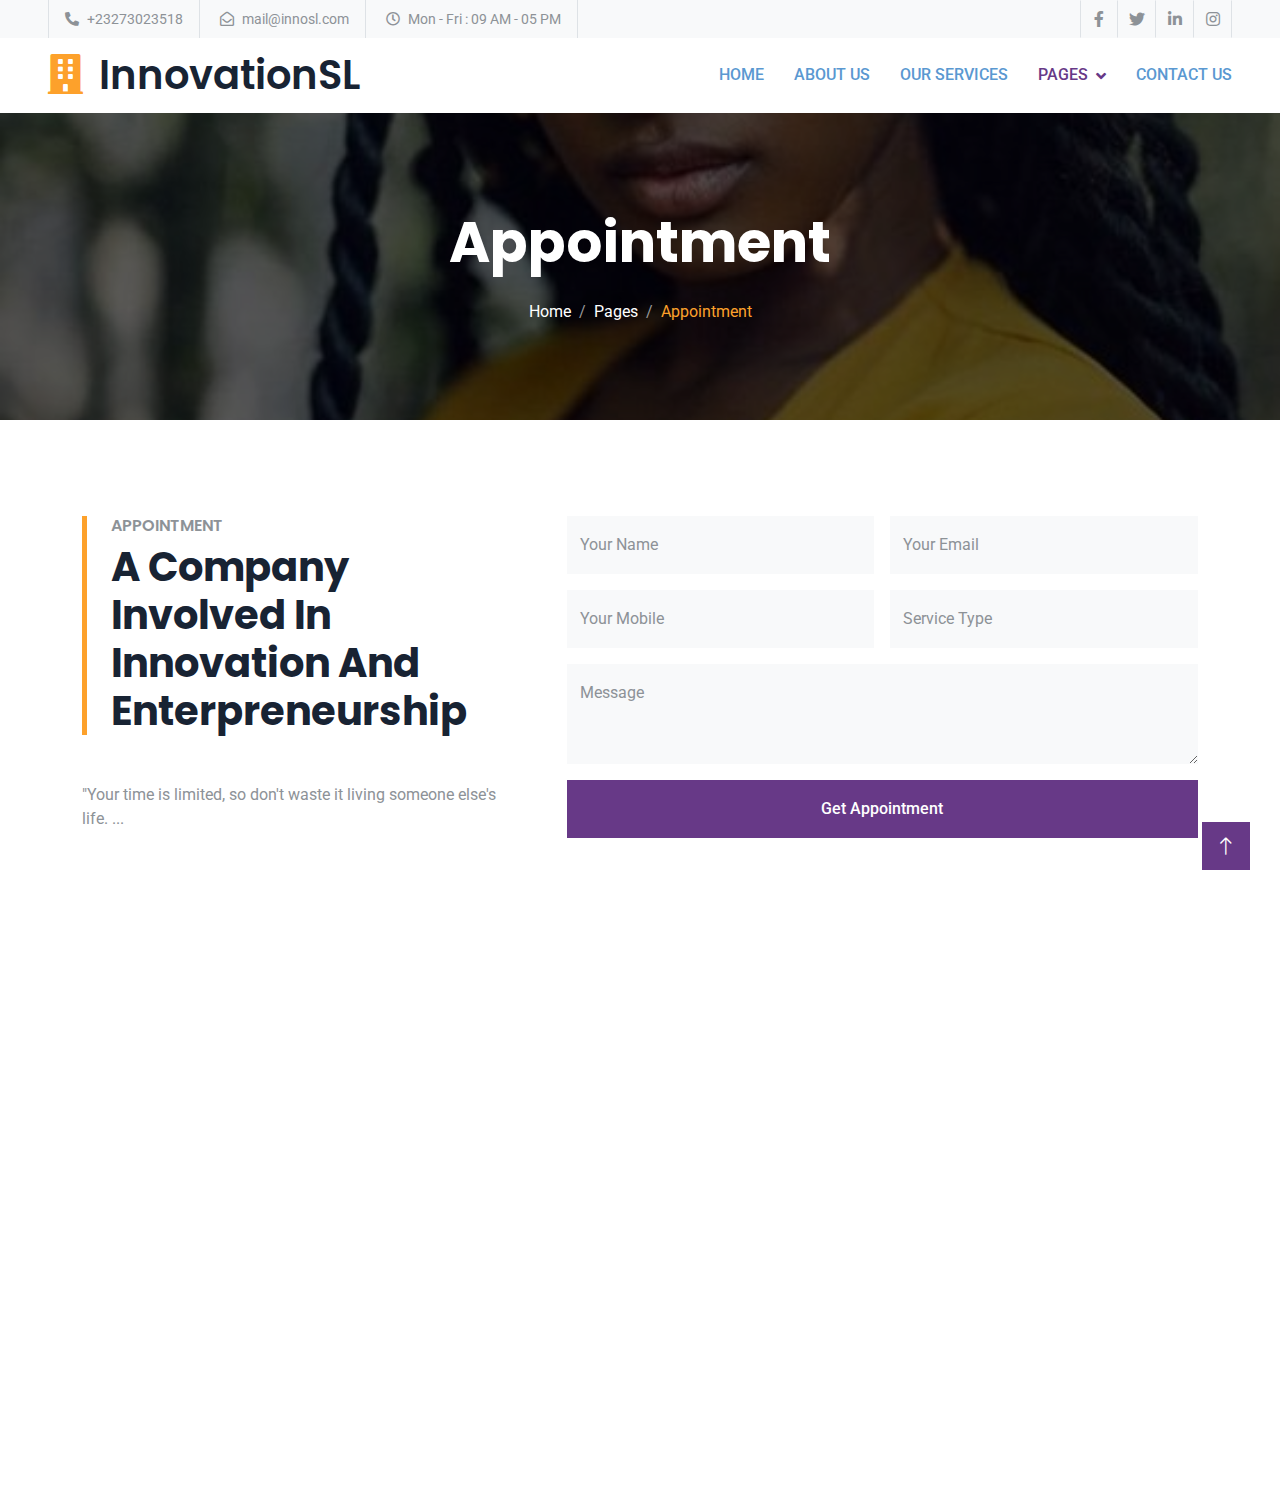
<file: appointment.html>
<!DOCTYPE html>
<html lang="en">

<head>
    <meta charset="utf-8">
    <title>Innovation SL - Website Template</title>
    <meta content="width=device-width, initial-scale=1.0" name="viewport">
    <meta content="" name="keywords">
    <meta content="" name="description">

    <!-- Favicon -->
    <link href="img/favicon.ico" rel="icon">

    <!-- Google Web Fonts -->
    <link rel="preconnect" href="https://fonts.googleapis.com">
    <link rel="preconnect" href="https://fonts.gstatic.com" crossorigin>
    <link href="https://fonts.googleapis.com/css2?family=Roboto:wght@400;500&family=Poppins:wght@600;700&display=swap" rel="stylesheet"> 

    <!-- Icon Font Stylesheet -->
    <link href="https://cdnjs.cloudflare.com/ajax/libs/font-awesome/5.10.0/css/all.min.css" rel="stylesheet">
    <link href="https://cdn.jsdelivr.net/npm/bootstrap-icons@1.4.1/font/bootstrap-icons.css" rel="stylesheet">

    <!-- Libraries Stylesheet -->
    <link href="lib/animate/animate.min.css" rel="stylesheet">
    <link href="lib/owlcarousel/assets/owl.carousel.min.css" rel="stylesheet">

    <!-- Customized Bootstrap Stylesheet -->
    <link href="css/bootstrap.min.css" rel="stylesheet">

    <!-- Template Stylesheet -->
    <link href="css/style.css" rel="stylesheet">
</head>

<body>
    <!-- Spinner Start -->
    <div id="spinner" class="show bg-white position-fixed translate-middle w-100 vh-100 top-50 start-50 d-flex align-items-center justify-content-center">
        <div class="spinner-grow text-primary" role="status"></div>
    </div>
    <!-- Spinner End -->


    <!-- Topbar Start -->
    <div class="container-fluid bg-light p-0">
        <div class="row gx-0 d-none d-lg-flex">
            <div class="col-lg-7 px-5 text-start">
                <div class="h-100 d-inline-flex align-items-center border-start border-end px-3">
                    <small class="fa fa-phone-alt me-2"></small>
                    <small>+23273023518</small>
                </div>
                <div class="h-100 d-inline-flex align-items-center border-end px-3">
                    <small class="far fa-envelope-open me-2"></small>
                    <small>mail@innosl.com</small>
                </div>
                <div class="h-100 d-inline-flex align-items-center border-end px-3">
                    <small class="far fa-clock me-2"></small>
                    <small>Mon - Fri : 09 AM - 05 PM</small>
                </div>
            </div>
            <div class="col-lg-5 px-5 text-end">
                <div class="h-100 d-inline-flex align-items-center">
                    <a class="btn btn-square border-end border-start" href=""><i class="fab fa-facebook-f"></i></a>
                    <a class="btn btn-square border-end" href=""><i class="fab fa-twitter"></i></a>
                    <a class="btn btn-square border-end" href=""><i class="fab fa-linkedin-in"></i></a>
                    <a class="btn btn-square border-end" href=""><i class="fab fa-instagram"></i></a>
                </div>
            </div>
        </div>
    </div>
    <!-- Topbar End -->


    <!-- Navbar Start -->
    <nav class="navbar navbar-expand-lg bg-white navbar-light sticky-top px-4 px-lg-5 py-lg-0">
        <a href="index.html" class="navbar-brand d-flex align-items-center">
            <h1 class="m-0"><i class="fa fa-building text-primary me-3"></i>InnovationSL</h1>
        </a>
        <button type="button" class="navbar-toggler" data-bs-toggle="collapse" data-bs-target="#navbarCollapse">
            <span class="navbar-toggler-icon"></span>
        </button>
        <div class="collapse navbar-collapse" id="navbarCollapse">
            <div class="navbar-nav ms-auto py-3 py-lg-0">
                <a href="index.html" class="nav-item nav-link">Home</a>
                <a href="about.html" class="nav-item nav-link">About Us</a>
                <a href="service.html" class="nav-item nav-link">Our Services</a>
                <div class="nav-item dropdown">
                    <a href="#" class="nav-link dropdown-toggle active" data-bs-toggle="dropdown">Pages</a>
                    <div class="dropdown-menu bg-light m-0">
                        <a href="feature.html" class="dropdown-item">Features</a>
                        <a href="appointment.html" class="dropdown-item active">Appointment</a>
                        <a href="team.html" class="dropdown-item">Our Team</a>
                        <a href="testimonial.html" class="dropdown-item">Testimonial</a>
                        <a href="404.html" class="dropdown-item">404 Page</a>
                    </div>
                </div>
                <a href="contact.html" class="nav-item nav-link">Contact Us</a>
            </div>
        </div>
    </nav>
    <!-- Navbar End -->


    <!-- Page Header Start -->
    <div class="container-fluid page-header py-5 mb-5 wow fadeIn" data-wow-delay="0.1s">
        <div class="container text-center py-5">
            <h1 class="display-4 text-white animated slideInDown mb-4">Appointment</h1>
            <nav aria-label="breadcrumb animated slideInDown">
                <ol class="breadcrumb justify-content-center mb-0">
                    <li class="breadcrumb-item"><a class="text-white" href="#">Home</a></li>
                    <li class="breadcrumb-item"><a class="text-white" href="#">Pages</a></li>
                    <li class="breadcrumb-item text-primary active" aria-current="page">Appointment</li>
                </ol>
            </nav>
        </div>
    </div>
    <!-- Page Header End -->


    <!-- Appointment Start -->
    <div class="container-xxl py-5">
        <div class="container">
            <div class="row g-5">
                <div class="col-lg-5 col-md-6 wow fadeInUp" data-wow-delay="0.1s">
                    <div class="border-start border-5 border-primary ps-4 mb-5">
                        <h6 class="text-body text-uppercase mb-2">Appointment</h6>
                        <h1 class="display-6 mb-0">A Company Involved In Innovation And Enterpreneurship</h1>
                    </div>
                    <p class="mb-0">"Your time is limited, so don't waste it living someone else's life. ...</p>
                </div>
                <div class="col-lg-7 col-md-6 wow fadeInUp" data-wow-delay="0.5s">
                    <form>
                        <div class="row g-3">
                            <div class="col-sm-6">
                                <div class="form-floating">
                                    <input type="text" class="form-control bg-light border-0" id="gname" placeholder="Gurdian Name">
                                    <label for="gname">Your Name</label>
                                </div>
                            </div>
                            <div class="col-sm-6">
                                <div class="form-floating">
                                    <input type="email" class="form-control bg-light border-0" id="gmail" placeholder="Gurdian Email">
                                    <label for="gmail">Your Email</label>
                                </div>
                            </div>
                            <div class="col-sm-6">
                                <div class="form-floating">
                                    <input type="text" class="form-control bg-light border-0" id="cname" placeholder="Child Name">
                                    <label for="cname">Your Mobile</label>
                                </div>
                            </div>
                            <div class="col-sm-6">
                                <div class="form-floating">
                                    <input type="text" class="form-control bg-light border-0" id="cage" placeholder="Child Age">
                                    <label for="cage">Service Type</label>
                                </div>
                            </div>
                            <div class="col-12">
                                <div class="form-floating">
                                    <textarea class="form-control bg-light border-0" placeholder="Leave a message here" id="message" style="height: 100px"></textarea>
                                    <label for="message">Message</label>
                                </div>
                            </div>
                            <div class="col-12">
                                <button class="btn btn-primary w-100 py-3" type="submit">Get Appointment</button>
                            </div>
                        </div>
                    </form>
                </div>
            </div>
        </div>
    </div>
    <!-- Appointment End -->


    <!-- Footer Start -->
    <div class="container-fluid bg-dark footer mt-5 pt-5 wow fadeIn" data-wow-delay="0.1s">
        <div class="container py-5">
            <div class="row g-5">
                <div class="col-lg-3 col-md-6">
                    <h1 class="text-white mb-4"><i class="fa fa-building text-primary me-3"></i>Innovation SL</h1>
                    <p>"One of the greatest skills of leadership is being unflappable. Anytime you do anything in the world; there’s going to be 
                        criticism."</p>
                    <div class="d-flex pt-2">
                        <a class="btn btn-square btn-outline-primary me-1" href=""><i class="fab fa-twitter"></i></a>
                        <a class="btn btn-square btn-outline-primary me-1" href="https://www.facebook.com/profile.php?id=100066824485951"><i class="fab 
                            fa-facebook-f"></i></a>
                        <a class="btn btn-square btn-outline-primary me-1" href=""><i class="fab fa-youtube"></i></a>
                        <a class="btn btn-square btn-outline-primary me-0" href=""><i class="fab fa-linkedin-in"></i></a>
                    </div>
                </div>
                <div class="col-lg-3 col-md-6">
                    <h4 class="text-light mb-4">Address</h4>
                    <p><i class="fa fa-map-marker-alt me-3"></i>11 Bolling Street,Kingtom,Freetown,Sierra Leone</p>
                    <p><i class="fa fa-phone-alt me-3"></i>+23273023518</p>
                    <p><i class="fa fa-envelope me-3"></i>mail@innosl.com</p>
                </div>
                <div class="col-lg-3 col-md-6">
                    <h4 class="text-light mb-4">Quick Links</h4>
                    <a class="btn btn-link" href="">About Us</a>
                    <a class="btn btn-link" href="">Contact Us</a>
                    <a class="btn btn-link" href="">Our Services</a>
                    <a class="btn btn-link" href="">Terms & Condition</a>
                    <a class="btn btn-link" href="">Support</a>
                </div>
                <div class="col-lg-3 col-md-6">
                    <h4 class="text-light mb-4">Newsletter</h4>
                    <p>SignUp for more Updates</p>
                    <div class="position-relative mx-auto" style="max-width: 400px;">
                        <input class="form-control bg-transparent w-100 py-3 ps-4 pe-5" type="text" placeholder="Your email">
                        <button type="button" class="btn btn-primary py-2 position-absolute top-0 end-0 mt-2 me-2">SignUp</button>
                    </div>
                </div>
            </div>
        </div>
        <div class="container-fluid copyright">
            <div class="container">
                <div class="row">
                    <div class="col-md-6 text-center text-md-start mb-3 mb-md-0">
                        &copy; <a href="#">Innovation SL</a>, All Right Reserved.
                    </div>
                    <div class="col-md-6 text-center text-md-end">
                        <!--/*** This template is free as long as you keep the footer author’s credit link/attribution link/backlink. If you'd like to use the template without the footer author’s credit link/attribution link/backlink, you can purchase the Credit Removal License from "https://htmlcodex.com/credit-removal". Thank you for your support. ***/-->
                        Designed By <a href="https://htmlcodex.com">Henretter Haruna</a>
                    </div>
                </div>
            </div>
        </div>
    </div>
    <!-- Footer End -->


    <!-- Back to Top -->
    <a href="#" class="btn btn-lg btn-primary btn-lg-square back-to-top"><i class="bi bi-arrow-up"></i></a>


    <!-- JavaScript Libraries -->
    <script src="https://code.jquery.com/jquery-3.4.1.min.js"></script>
    <script src="https://cdn.jsdelivr.net/npm/bootstrap@5.0.0/dist/js/bootstrap.bundle.min.js"></script>
    <script src="lib/wow/wow.min.js"></script>
    <script src="lib/easing/easing.min.js"></script>
    <script src="lib/waypoints/waypoints.min.js"></script>
    <script src="lib/owlcarousel/owl.carousel.min.js"></script>

    <!-- Template Javascript -->
    <script src="js/main.js"></script>
</body>

</html>
</file>
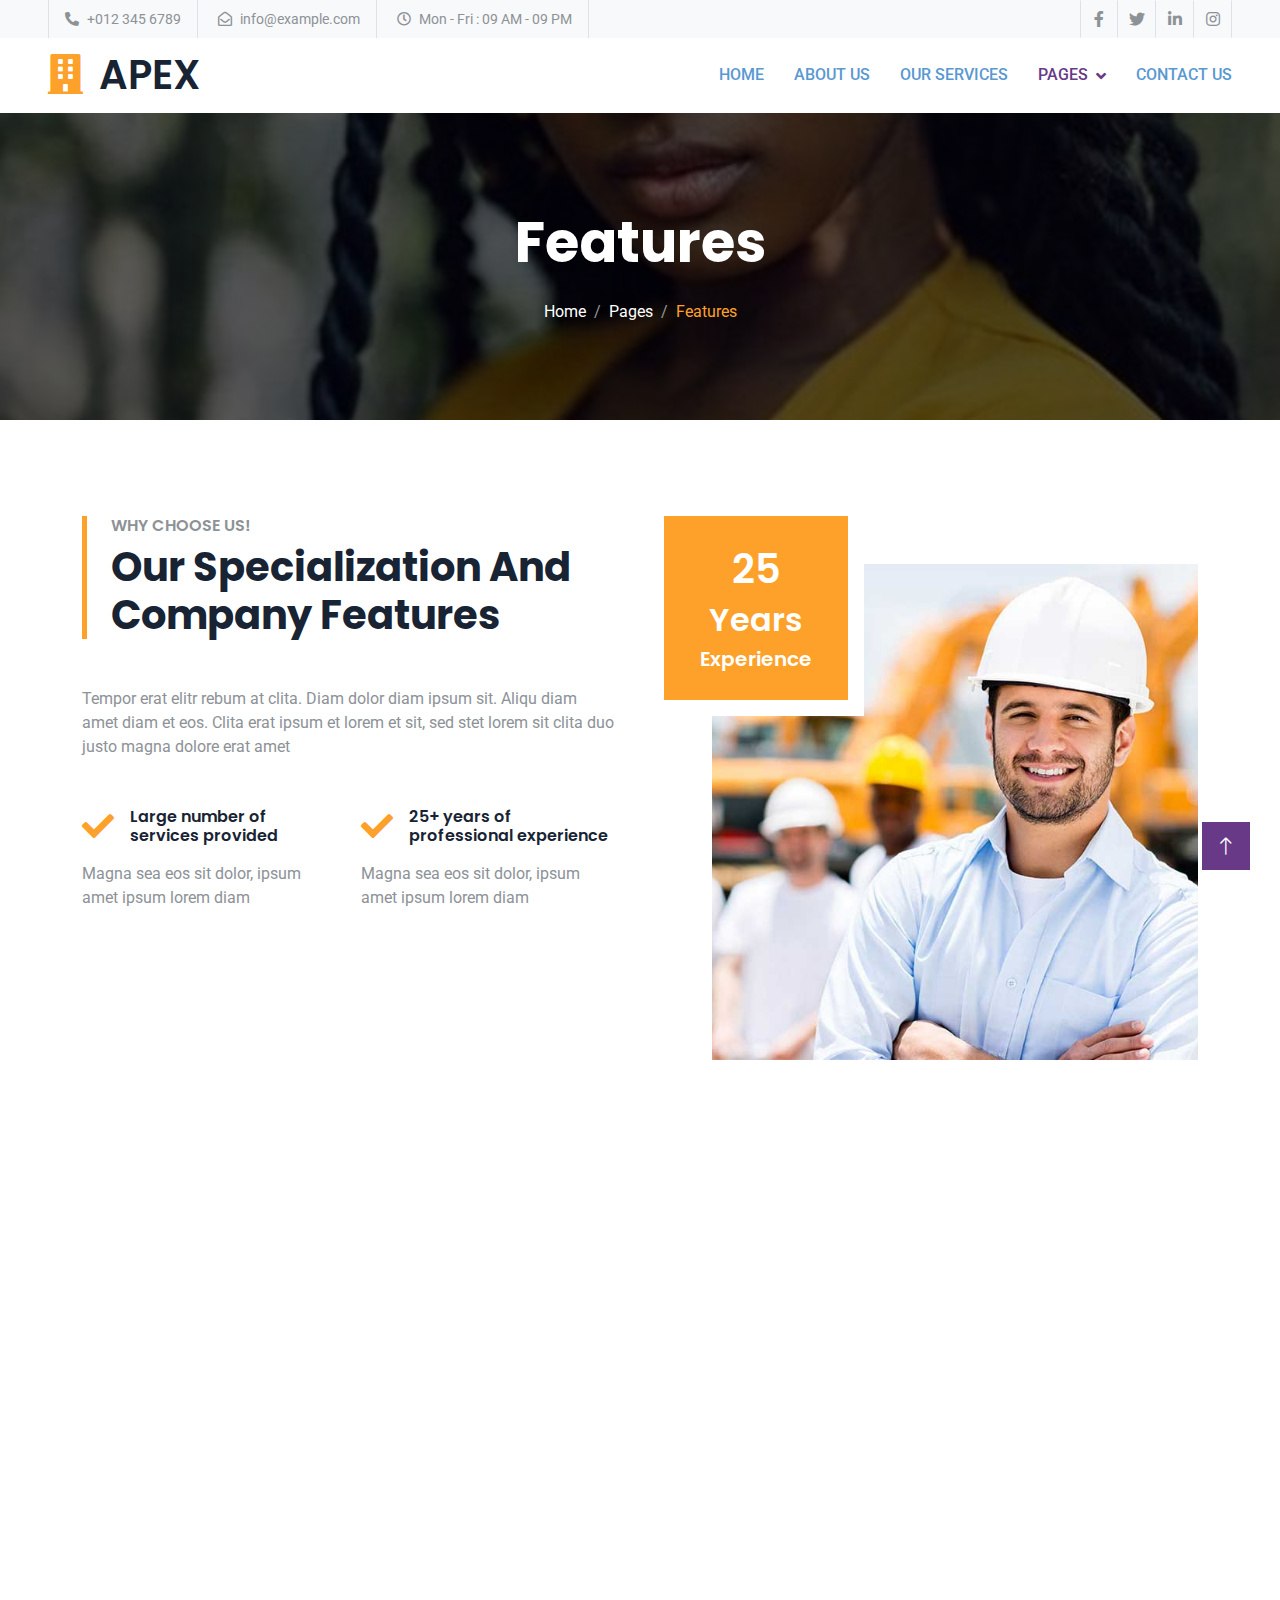
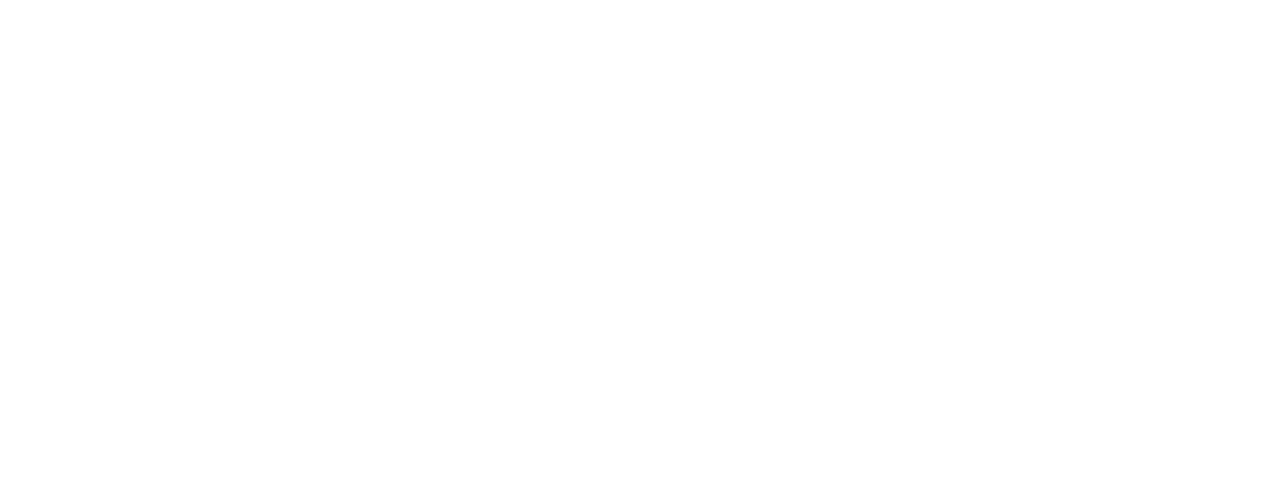
<file: feature.html>
<!DOCTYPE html>
<html lang="en">

<head>
    <meta charset="utf-8">
    <title>Apex - Home Repair Website Template</title>
    <meta content="width=device-width, initial-scale=1.0" name="viewport">
    <meta content="" name="keywords">
    <meta content="" name="description">

    <!-- Favicon -->
    <link href="img/favicon.ico" rel="icon">

    <!-- Google Web Fonts -->
    <link rel="preconnect" href="https://fonts.googleapis.com">
    <link rel="preconnect" href="https://fonts.gstatic.com" crossorigin>
    <link href="https://fonts.googleapis.com/css2?family=Roboto:wght@400;500&family=Poppins:wght@600;700&display=swap" rel="stylesheet"> 

    <!-- Icon Font Stylesheet -->
    <link href="https://cdnjs.cloudflare.com/ajax/libs/font-awesome/5.10.0/css/all.min.css" rel="stylesheet">
    <link href="https://cdn.jsdelivr.net/npm/bootstrap-icons@1.4.1/font/bootstrap-icons.css" rel="stylesheet">

    <!-- Libraries Stylesheet -->
    <link href="lib/animate/animate.min.css" rel="stylesheet">
    <link href="lib/owlcarousel/assets/owl.carousel.min.css" rel="stylesheet">

    <!-- Customized Bootstrap Stylesheet -->
    <link href="css/bootstrap.min.css" rel="stylesheet">

    <!-- Template Stylesheet -->
    <link href="css/style.css" rel="stylesheet">
</head>

<body>
    <!-- Spinner Start -->
    <div id="spinner" class="show bg-white position-fixed translate-middle w-100 vh-100 top-50 start-50 d-flex align-items-center justify-content-center">
        <div class="spinner-grow text-primary" role="status"></div>
    </div>
    <!-- Spinner End -->


    <!-- Topbar Start -->
    <div class="container-fluid bg-light p-0">
        <div class="row gx-0 d-none d-lg-flex">
            <div class="col-lg-7 px-5 text-start">
                <div class="h-100 d-inline-flex align-items-center border-start border-end px-3">
                    <small class="fa fa-phone-alt me-2"></small>
                    <small>+012 345 6789</small>
                </div>
                <div class="h-100 d-inline-flex align-items-center border-end px-3">
                    <small class="far fa-envelope-open me-2"></small>
                    <small>info@example.com</small>
                </div>
                <div class="h-100 d-inline-flex align-items-center border-end px-3">
                    <small class="far fa-clock me-2"></small>
                    <small>Mon - Fri : 09 AM - 09 PM</small>
                </div>
            </div>
            <div class="col-lg-5 px-5 text-end">
                <div class="h-100 d-inline-flex align-items-center">
                    <a class="btn btn-square border-end border-start" href=""><i class="fab fa-facebook-f"></i></a>
                    <a class="btn btn-square border-end" href=""><i class="fab fa-twitter"></i></a>
                    <a class="btn btn-square border-end" href=""><i class="fab fa-linkedin-in"></i></a>
                    <a class="btn btn-square border-end" href=""><i class="fab fa-instagram"></i></a>
                </div>
            </div>
        </div>
    </div>
    <!-- Topbar End -->


    <!-- Navbar Start -->
    <nav class="navbar navbar-expand-lg bg-white navbar-light sticky-top px-4 px-lg-5 py-lg-0">
        <a href="index.html" class="navbar-brand d-flex align-items-center">
            <h1 class="m-0"><i class="fa fa-building text-primary me-3"></i>APEX</h1>
        </a>
        <button type="button" class="navbar-toggler" data-bs-toggle="collapse" data-bs-target="#navbarCollapse">
            <span class="navbar-toggler-icon"></span>
        </button>
        <div class="collapse navbar-collapse" id="navbarCollapse">
            <div class="navbar-nav ms-auto py-3 py-lg-0">
                <a href="index.html" class="nav-item nav-link">Home</a>
                <a href="about.html" class="nav-item nav-link">About Us</a>
                <a href="service.html" class="nav-item nav-link">Our Services</a>
                <div class="nav-item dropdown">
                    <a href="#" class="nav-link dropdown-toggle active" data-bs-toggle="dropdown">Pages</a>
                    <div class="dropdown-menu bg-light m-0">
                        <a href="feature.html" class="dropdown-item active">Features</a>
                        <a href="appointment.html" class="dropdown-item">Appointment</a>
                        <a href="team.html" class="dropdown-item">Our Team</a>
                        <a href="testimonial.html" class="dropdown-item">Testimonial</a>
                        <a href="404.html" class="dropdown-item">404 Page</a>
                    </div>
                </div>
                <a href="contact.html" class="nav-item nav-link">Contact Us</a>
            </div>
        </div>
    </nav>
    <!-- Navbar End -->


    <!-- Page Header Start -->
    <div class="container-fluid page-header py-5 mb-5 wow fadeIn" data-wow-delay="0.1s">
        <div class="container text-center py-5">
            <h1 class="display-4 text-white animated slideInDown mb-4">Features</h1>
            <nav aria-label="breadcrumb animated slideInDown">
                <ol class="breadcrumb justify-content-center mb-0">
                    <li class="breadcrumb-item"><a class="text-white" href="#">Home</a></li>
                    <li class="breadcrumb-item"><a class="text-white" href="#">Pages</a></li>
                    <li class="breadcrumb-item text-primary active" aria-current="page">Features</li>
                </ol>
            </nav>
        </div>
    </div>
    <!-- Page Header End -->


    <!-- Features Start -->
    <div class="container-xxl py-5">
        <div class="container">
            <div class="row g-5">
                <div class="col-lg-6 wow fadeInUp" data-wow-delay="0.1s">
                    <div class="border-start border-5 border-primary ps-4 mb-5">
                        <h6 class="text-body text-uppercase mb-2">Why Choose Us!</h6>
                        <h1 class="display-6 mb-0">Our Specialization And Company Features</h1>
                    </div>
                    <p class="mb-5">Tempor erat elitr rebum at clita. Diam dolor diam ipsum sit. Aliqu diam amet diam et eos. Clita erat ipsum et lorem et sit, sed stet lorem sit clita duo justo magna dolore erat amet</p>
                    <div class="row gy-5 gx-4">
                        <div class="col-sm-6 wow fadeIn" data-wow-delay="0.1s">
                            <div class="d-flex align-items-center mb-3">
                                <i class="fa fa-check fa-2x text-primary flex-shrink-0 me-3"></i>
                                <h6 class="mb-0">Large number of services provided</h6>
                            </div>
                            <span>Magna sea eos sit dolor, ipsum amet ipsum lorem diam</span>
                        </div>
                        <div class="col-sm-6 wow fadeIn" data-wow-delay="0.2s">
                            <div class="d-flex align-items-center mb-3">
                                <i class="fa fa-check fa-2x text-primary flex-shrink-0 me-3"></i>
                                <h6 class="mb-0">25+ years of professional experience</h6>
                            </div>
                            <span>Magna sea eos sit dolor, ipsum amet ipsum lorem diam</span>
                        </div>
                        <div class="col-sm-6 wow fadeIn" data-wow-delay="0.3s">
                            <div class="d-flex align-items-center mb-3">
                                <i class="fa fa-check fa-2x text-primary flex-shrink-0 me-3"></i>
                                <h6 class="mb-0">A large number of grateful customers</h6>
                            </div>
                            <span>Magna sea eos sit dolor, ipsum amet ipsum lorem diam</span>
                        </div>
                        <div class="col-sm-6 wow fadeIn" data-wow-delay="0.4s">
                            <div class="d-flex align-items-center mb-3">
                                <i class="fa fa-check fa-2x text-primary flex-shrink-0 me-3"></i>
                                <h6 class="mb-0">Always reliable and affordable prices</h6>
                            </div>
                            <span>Magna sea eos sit dolor, ipsum amet ipsum lorem diam</span>
                        </div>
                    </div>
                </div>
                <div class="col-lg-6 wow fadeInUp" data-wow-delay="0.5s">
                    <div class="position-relative overflow-hidden ps-5 pt-5 h-100" style="min-height: 400px;">
                        <img class="position-absolute w-100 h-100" src="img/feature.jpg" alt="" style="object-fit: cover;">
                        <div class="position-absolute top-0 start-0 bg-white pe-3 pb-3" style="width: 200px; height: 200px;">
                            <div class="d-flex flex-column justify-content-center text-center bg-primary h-100 p-3">
                                <h1 class="text-white">25</h1>
                                <h2 class="text-white">Years</h2>
                                <h5 class="text-white mb-0">Experience</h5>
                            </div>
                        </div>
                    </div>
                </div>
            </div>
        </div>
    </div>
    <!-- Features End -->


    <!-- Testimonial Start -->
    <div class="container-xxl py-5">
        <div class="container">
            <div class="row g-5">
                <div class="col-lg-5 wow fadeInUp" data-wow-delay="0.1s">
                    <div class="border-start border-5 border-primary ps-4 mb-5">
                        <h6 class="text-body text-uppercase mb-2">Testimonial</h6>
                        <h1 class="display-6 mb-0">What Our Happy Clients Say!</h1>
                    </div>
                    <p class="mb-4">Diam dolor diam ipsum sit. Aliqu diam amet diam et eos. Clita erat ipsum et lorem et sit, sed stet lorem sit clita duo justo magna dolore erat amet</p>
                    <div class="row g-4">
                        <div class="col-sm-6">
                            <div class="d-flex align-items-center mb-2">
                                <i class="fa fa-users fa-2x text-primary flex-shrink-0"></i>
                                <h1 class="ms-3 mb-0">123+</h1>
                            </div>
                            <h5 class="mb-0">Happy Clients</h5>
                        </div>
                        <div class="col-sm-6">
                            <div class="d-flex align-items-center mb-2">
                                <i class="fa fa-check fa-2x text-primary flex-shrink-0"></i>
                                <h1 class="ms-3 mb-0">123+</h1>
                            </div>
                            <h5 class="mb-0">Projects Done</h5>
                        </div>
                    </div>
                </div>
                <div class="col-lg-7 wow fadeInUp" data-wow-delay="0.5s">
                    <div class="owl-carousel testimonial-carousel">
                        <div class="testimonial-item">
                            <img class="img-fluid mb-4" src="img/testimonial-1.jpg" alt="">
                            <p class="fs-5">Dolores sed duo clita tempor justo dolor et stet lorem kasd labore dolore lorem ipsum. At lorem lorem magna ut et, nonumy et labore et tempor diam tempor erat.</p>
                            <div class="bg-primary mb-3" style="width: 60px; height: 5px"></div>
                            <h5>Client Name</h5>
                            <span>Profession</span>
                        </div>
                        <div class="testimonial-item">
                            <img class="img-fluid mb-4" src="img/testimonial-2.jpg" alt="">
                            <p class="fs-5">Dolores sed duo clita tempor justo dolor et stet lorem kasd labore dolore lorem ipsum. At lorem lorem magna ut et, nonumy et labore et tempor diam tempor erat.</p>
                            <div class="bg-primary mb-3" style="width: 60px; height: 5px"></div>
                            <h5>Client Name</h5>
                            <span>Profession</span>
                        </div>
                    </div>
                </div>
            </div>
        </div>
    </div>
    <!-- Testimonial End -->


    <!-- Footer Start -->
    <div class="container-fluid bg-dark footer mt-5 pt-5 wow fadeIn" data-wow-delay="0.1s">
        <div class="container py-5">
            <div class="row g-5">
                <div class="col-lg-3 col-md-6">
                    <h1 class="text-white mb-4"><i class="fa fa-building text-primary me-3"></i>APEX</h1>
                    <p>Diam dolor diam ipsum sit. Aliqu diam amet diam et eos. Clita erat ipsum et lorem et sit, sed stet lorem sit clita</p>
                    <div class="d-flex pt-2">
                        <a class="btn btn-square btn-outline-primary me-1" href=""><i class="fab fa-twitter"></i></a>
                        <a class="btn btn-square btn-outline-primary me-1" href=""><i class="fab fa-facebook-f"></i></a>
                        <a class="btn btn-square btn-outline-primary me-1" href=""><i class="fab fa-youtube"></i></a>
                        <a class="btn btn-square btn-outline-primary me-0" href=""><i class="fab fa-linkedin-in"></i></a>
                    </div>
                </div>
                <div class="col-lg-3 col-md-6">
                    <h4 class="text-light mb-4">Address</h4>
                    <p><i class="fa fa-map-marker-alt me-3"></i>123 Street, New York, USA</p>
                    <p><i class="fa fa-phone-alt me-3"></i>+012 345 67890</p>
                    <p><i class="fa fa-envelope me-3"></i>info@example.com</p>
                </div>
                <div class="col-lg-3 col-md-6">
                    <h4 class="text-light mb-4">Quick Links</h4>
                    <a class="btn btn-link" href="">About Us</a>
                    <a class="btn btn-link" href="">Contact Us</a>
                    <a class="btn btn-link" href="">Our Services</a>
                    <a class="btn btn-link" href="">Terms & Condition</a>
                    <a class="btn btn-link" href="">Support</a>
                </div>
                <div class="col-lg-3 col-md-6">
                    <h4 class="text-light mb-4">Newsletter</h4>
                    <p>Dolor amet sit justo amet elitr clita ipsum elitr est.</p>
                    <div class="position-relative mx-auto" style="max-width: 400px;">
                        <input class="form-control bg-transparent w-100 py-3 ps-4 pe-5" type="text" placeholder="Your email">
                        <button type="button" class="btn btn-primary py-2 position-absolute top-0 end-0 mt-2 me-2">SignUp</button>
                    </div>
                </div>
            </div>
        </div>
        <div class="container-fluid copyright">
            <div class="container">
                <div class="row">
                    <div class="col-md-6 text-center text-md-start mb-3 mb-md-0">
                        &copy; <a href="#">Your Site Name</a>, All Right Reserved.
                    </div>
                    <div class="col-md-6 text-center text-md-end">
                        <!--/*** This template is free as long as you keep the footer author’s credit link/attribution link/backlink. If you'd like to use the template without the footer author’s credit link/attribution link/backlink, you can purchase the Credit Removal License from "https://htmlcodex.com/credit-removal". Thank you for your support. ***/-->
                        Designed By <a href="https://htmlcodex.com">HTML Codex</a>
                    </div>
                </div>
            </div>
        </div>
    </div>
    <!-- Footer End -->


    <!-- Back to Top -->
    <a href="#" class="btn btn-lg btn-primary btn-lg-square back-to-top"><i class="bi bi-arrow-up"></i></a>


    <!-- JavaScript Libraries -->
    <script src="https://code.jquery.com/jquery-3.4.1.min.js"></script>
    <script src="https://cdn.jsdelivr.net/npm/bootstrap@5.0.0/dist/js/bootstrap.bundle.min.js"></script>
    <script src="lib/wow/wow.min.js"></script>
    <script src="lib/easing/easing.min.js"></script>
    <script src="lib/waypoints/waypoints.min.js"></script>
    <script src="lib/owlcarousel/owl.carousel.min.js"></script>

    <!-- Template Javascript -->
    <script src="js/main.js"></script>
</body>

</html>
</file>
<file: css/style.css>
/********** Template CSS **********/
:root {
    --primary: #673987;
    --secondary: #5a98d1;
    --light: #419d78;
    --dark: #042c74;
}

.back-to-top {
    position: fixed;
    display: none;
    right: 30px;
    bottom: 30px;
    z-index: 99;
}


/*** Spinner ***/
#spinner {
    opacity: 0;
    visibility: hidden;
    transition: opacity .5s ease-out, visibility 0s linear .5s;
    z-index: 99999;
}

#spinner.show {
    transition: opacity .5s ease-out, visibility 0s linear 0s;
    visibility: visible;
    opacity: 1;
}


/*** Button ***/
.btn {
    font-weight: 500;
    transition: .5s;
}

.btn.btn-primary,
.btn.btn-outline-primary:hover {
    color: #FFFFFF;
}

.btn-square {
    width: 38px;
    height: 38px;
}

.btn-sm-square {
    width: 32px;
    height: 32px;
}

.btn-lg-square {
    width: 48px;
    height: 48px;
}

.btn-square,
.btn-sm-square,
.btn-lg-square {
    padding: 0;
    display: flex;
    align-items: center;
    justify-content: center;
    font-weight: normal;
}


/*** Navbar ***/
.navbar.sticky-top {
    top: -100px;
    transition: .5s;
}

.navbar .navbar-nav .nav-link {
    margin-left: 30px;
    padding: 25px 0;
    color: var(--secondary);
    font-weight: 500;
    text-transform: uppercase;
    outline: none;
}

.navbar .navbar-nav .nav-link:hover,
.navbar .navbar-nav .nav-link.active {
    color: var(--primary);
}

.navbar .dropdown-toggle::after {
    border: none;
    content: "\f107";
    font-family: "Font Awesome 5 Free";
    font-weight: 900;
    vertical-align: middle;
    margin-left: 8px;
}

@media (max-width: 991.98px) {
    .navbar .navbar-nav .nav-link  {
        margin-left: 0;
        padding: 10px 0;
    }

    .navbar .navbar-nav {
        margin-top: 25px;
        border-top: 1px solid #EEEEEE;
    }
}

@media (min-width: 992px) {
    .navbar .nav-item .dropdown-menu {
        display: block;
        border: none;
        margin-top: 0;
        top: 150%;
        right: 0;
        opacity: 0;
        visibility: hidden;
        transition: .5s;
    }

    .navbar .nav-item:hover .dropdown-menu {
        top: 100%;
        visibility: visible;
        transition: .5s;
        opacity: 1;
    }
}


/*** Header ***/
.carousel-caption {
    top: 0;
    left: 0;
    right: 0;
    bottom: 0;
    display: flex;
    align-items: center;
    text-align: start;
    background: rgba(0, 0, 0, .65);
    z-index: 1;
}

.carousel-control-prev,
.carousel-control-next {
    width: 15%;
}

.carousel-control-prev-icon,
.carousel-control-next-icon {
    width: 4rem;
    height: 4rem;
    background-color: var(--dark);
    border: 15px solid var(--dark);
    border-radius: 50px;
}

.carousel-caption .breadcrumb-item+.breadcrumb-item::before {
    content: "\f111";
    font-family: "Font Awesome 5 Free";
    font-weight: 900;
    color: var(--primary);
}

@media (max-width: 768px) {
    #header-carousel .carousel-item {
        position: relative;
        min-height: 450px;
    }
    
    #header-carousel .carousel-item img {
        position: absolute;
        width: 100%;
        height: 100%;
        object-fit: cover;
    }

    .carousel-control-prev-icon,
    .carousel-control-next-icon {
        width: 3rem;
        height: 3rem;
        border-width: 12px;
    }
}

.page-header {
    background: linear-gradient(rgba(0, 0, 0, .65), rgba(0, 0, 0, .65)), url(../img/6650.jpeg) center center no-repeat;
    background-size: cover;
}

.page-header .breadcrumb-item+.breadcrumb-item::before {
    color: #999999;
}


/*** Facts ***/
.facts-overlay {
    position: absolute;
    padding: 30px;
    width: 100%;
    height: 100%;
    top: 0;
    left: 0;
    display: flex;
    flex-direction: column;
    justify-content: center;
    background: rgba(0, 0, 0, .65);
}

.facts-overlay h1 {
    font-size: 120px;
    color: transparent;
    -webkit-text-stroke: 2px var(--primary);
}

.facts-overlay a:hover {
    color: var(--primary) !important;
}


/*** Service ***/
.service-text::before {
    position: absolute;
    content: "";
    width: 100%;
    height: 0;
    top: 0;
    left: 0;
    background: var(--primary);
    opacity: 0;
    transition: .5s;
}

.service-item:hover .service-text::before {
    height: 100%;
    opacity: 1;
}

.service-text * {
    position: relative;
    transition: .5s;
    z-index: 1;
}

.service-item:hover .service-text * {
    color: #FFFFFF !important;
}


/*** Appointment ***/
.appointment {
    background: linear-gradient(rgba(0, 0, 0, .65), rgba(0, 0, 0, .65)), url(../img/9904.jpg) center center no-repeat;
    background-size: cover;
}


/*** Team ***/
.team-text {
    position: absolute;
    width: 75%;
    bottom: 30px;
    left: 0;
    transition: .5s;
}

.team-item:hover .team-text {
    width: 100%;
}

.team-text * {
    transition: .5s;
}

.team-item:hover .team-text * {
    letter-spacing: 2px;
}


/*** Testimonial ***/
.testimonial-carousel .owl-item img {
    width: 100px;
    height: 100px;
}

.testimonial-carousel .owl-nav {
    margin-top: 30px;
    display: flex;
    justify-content: start;
}

.testimonial-carousel .owl-nav .owl-prev,
.testimonial-carousel .owl-nav .owl-next {
    margin-right: 15px;
    width: 50px;
    height: 50px;
    display: flex;
    align-items: center;
    justify-content: center;
    color: var(--dark);
    border: 2px solid var(--primary);
    border-radius: 50px;
    font-size: 18px;
    transition: .5s;
}

.testimonial-carousel .owl-nav .owl-prev:hover,
.testimonial-carousel .owl-nav .owl-next:hover {
    color: #FFFFFF;
    background: var(--primary);
}


/*** Footer ***/
.footer {
    color: #999999;


}

.footer .btn.btn-link {
    display: block;
    margin-bottom: 5px;
    padding: 0;
    text-align: left;
    color: #999999;
    font-weight: normal;
    text-transform: capitalize;
    transition: .3s;
}

.footer .btn.btn-link::before {
    position: relative;
    content: "\f105";
    font-family: "Font Awesome 5 Free";
    font-weight: 900;
    color: #999999;
    margin-right: 10px;
}

.footer .btn.btn-link:hover {
    color: var(--light);
    letter-spacing: 1px;
    box-shadow: none;
}

.footer .copyright {
    padding: 25px 0;
    font-size: 15px;
    border-top: 1px solid rgba(256, 256, 256, .1);
}

.footer .copyright a {
    color: var(--light);
}

.footer .copyright a:hover {
    color: var(--primary);
}
</file>
